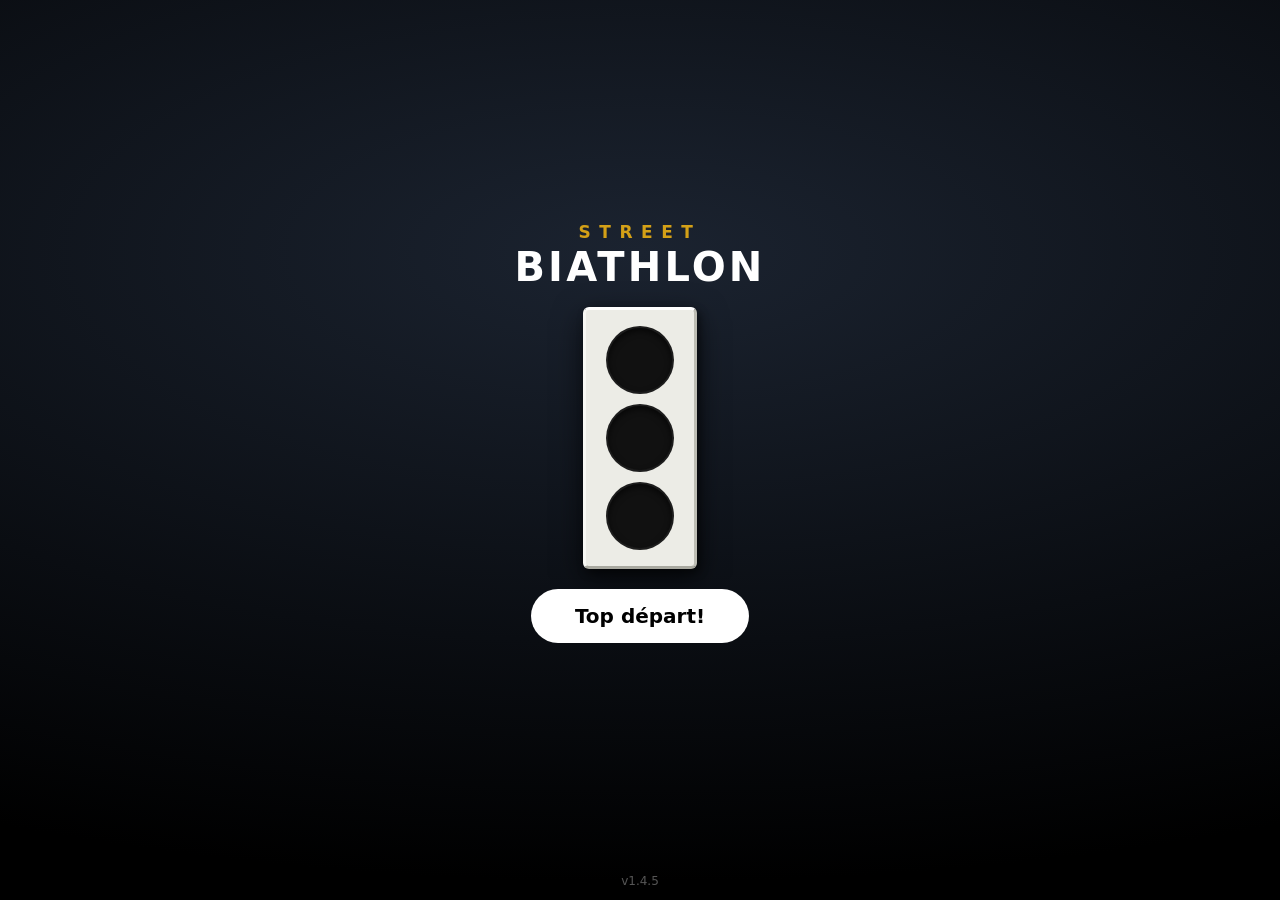
<file: index.html>
<!doctype html>
<html lang="fr">
<head>
  <meta charset="utf-8">
  <meta name="viewport" content="width=device-width, initial-scale=1, maximum-scale=1, user-scalable=no, viewport-fit=cover">
  <title>Street Biathlon</title>
  <meta name="theme-color" content="#000000">
  <meta name="apple-mobile-web-app-capable" content="yes">
  <meta name="mobile-web-app-capable" content="yes">
  <meta name="apple-mobile-web-app-status-bar-style" content="black-translucent">
  <meta name="apple-mobile-web-app-title" content="Street Biathlon">
  <link rel="manifest" href="manifest.webmanifest">
  <link rel="icon" href="icons/icon-192.png">
  <link rel="apple-touch-icon" href="icons/apple-touch-icon.png">
  <link rel="stylesheet" href="style.css">
  <script src="vendor/tf.min.js"></script>
  <script type="module" src="js/main.js"></script>
</head>
<body>
  <video id="video" playsinline muted></video>
  <canvas id="jeu"></canvas>
  <button id="zoom" type="button" hidden>×2</button>
  <div id="pas-de-tir" hidden>
    <p id="erreur-camera"></p>
    <button id="position-tir" type="button" disabled>Position de tir</button>
    <button id="skip" type="button" hidden>Skip</button>
    <button id="fin-course" type="button">Fin de course</button>
  </div>
  <div id="recap" hidden>
    <canvas id="carte"></canvas>
    <h2 class="cache">Statistiques</h2>
    <div id="recap-score"><span>Score</span><strong id="recap-points"></strong></div>
    <div id="detail-tir" hidden></div>
    <dl id="recap-chiffres"></dl>
    <button id="nouvelle-partie" type="button">Nouvelle partie</button>
  </div>
  <div id="accueil">
    <h1><span>Street</span>Biathlon</h1>
    <div id="cible-accueil" aria-hidden="true"><i></i><i></i><i></i></div>
    <button id="demarrer" type="button">Top départ!</button>
    <p id="statut"></p>
    <p id="version">v1.4.5</p>
  </div>
</body>
</html>
</file>
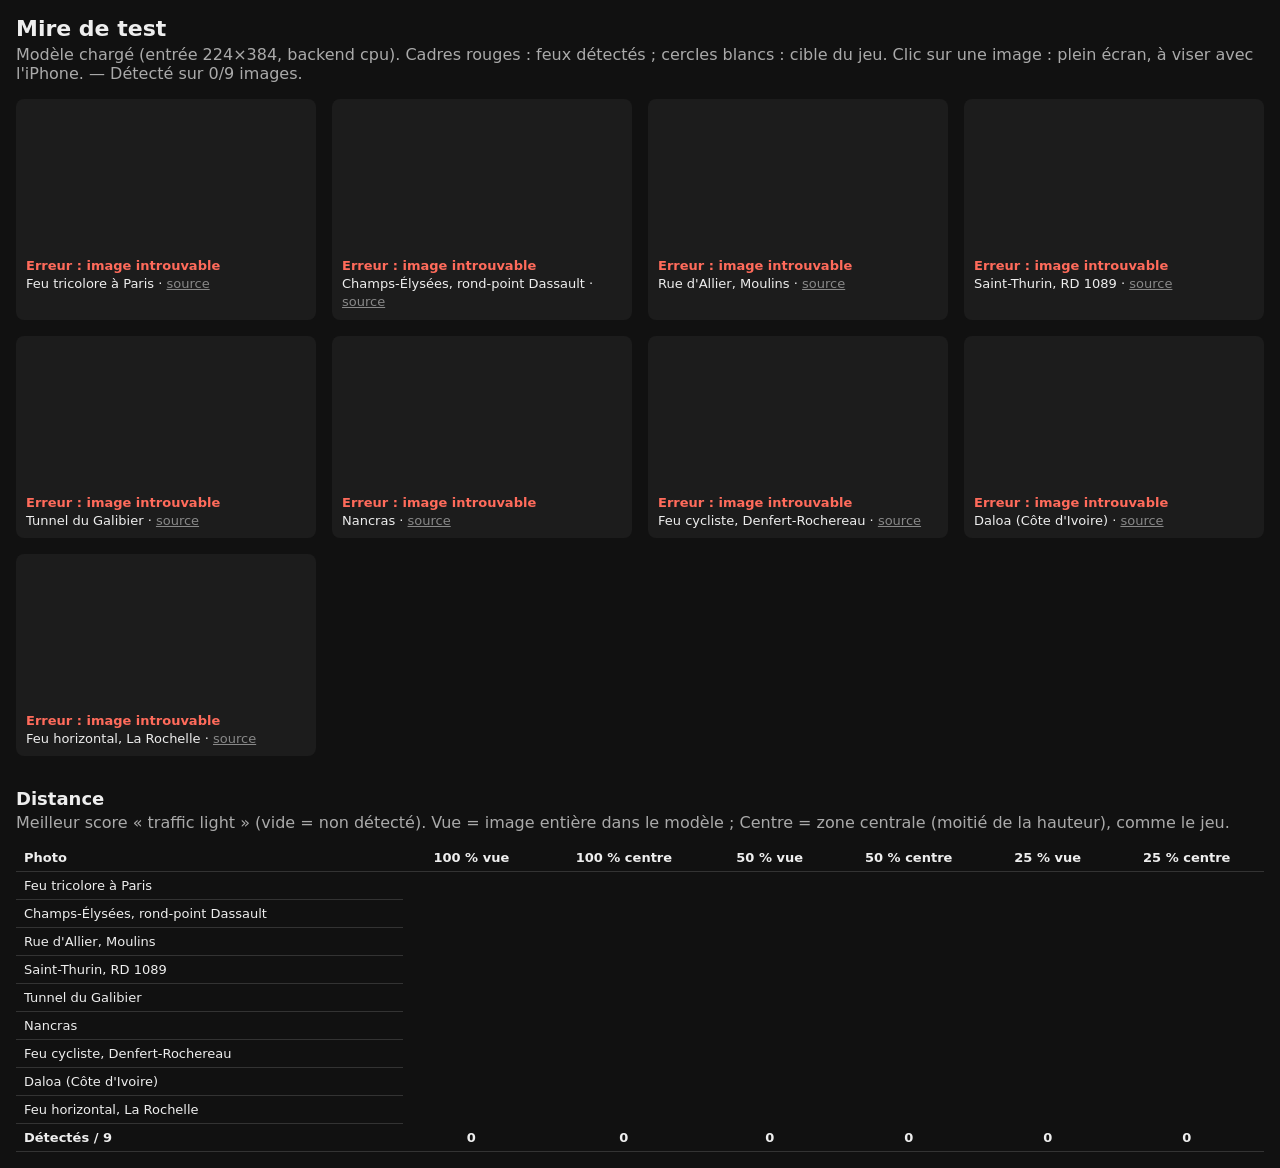
<file: tests/mire.html>
<!doctype html>
<html lang="fr">
<head>
  <meta charset="utf-8">
  <meta name="viewport" content="width=device-width, initial-scale=1">
  <title>Mire de test</title>
  <style>
    :root { color-scheme: dark; }
    body { margin: 0; padding: 16px; background: #111; color: #eee; font-family: system-ui, sans-serif; }
    h1 { margin: 0 0 4px; font-size: 22px; }
    header p { margin: 0 0 16px; color: #aaa; }
    #grille { display: grid; grid-template-columns: repeat(auto-fill, minmax(300px, 1fr)); gap: 16px; }
    figure { margin: 0; background: #1c1c1c; border-radius: 8px; overflow: hidden; }
    canvas { display: block; width: 100%; height: auto; cursor: zoom-in; }
    figcaption { padding: 8px 10px; font-size: 13px; line-height: 1.4; }
    .res { font-weight: 600; }
    .ok { color: #2ecc40; }
    .ko { color: #ff6b5b; }
    figcaption a { color: #888; }
    #plein { position: fixed; inset: 0; background: #000; display: none; align-items: center; justify-content: center; cursor: zoom-out; }
    #plein img { max-width: 100%; max-height: 100%; }
    section { margin-top: 32px; }
    h2 { font-size: 18px; margin: 0 0 4px; }
    section p { color: #aaa; margin: 0 0 12px; }
    table { border-collapse: collapse; font-size: 13px; width: 100%; }
    th, td { padding: 6px 8px; border-bottom: 1px solid #333; text-align: center; }
    td:first-child, th:first-child { text-align: left; }
    td.ok { color: #2ecc40; }
    td.ko { color: #ff6b5b; }
  </style>
  <script src="../vendor/tf.min.js"></script>
</head>
<body>
  <header>
    <h1>Mire de test</h1>
    <p id="statut">Chargement du modèle…</p>
  </header>
  <div id="grille"></div>
  <div id="plein"><img alt=""></div>

  <script type="module">
    import { chargerDetecteur, detecter } from '../js/detector.js';
    import { letterbox, versEcran, ronds, zoneDetection } from '../js/geometry.js';

    // Photos Wikimedia Commons (licences libres, voir les liens sous chaque image).
    const IMAGES = [
      ['Feu tricolore à Paris', 'a/ad/Feu_tricolore_%C3%A0_Paris.JPG'],
      ['Champs-Élysées, rond-point Dassault', '5/5a/D%C3%A9tail_feu_tricolore_rond-point_Champs_%C3%89lys%C3%A9es_Dassault_Paris_1.jpg'],
      ['Rue d\'Allier, Moulins', 'b/be/Rue_d%27Allier_feu_tricolore_rouge-jaune-jaune_%28Moulins%29_2015-08-26.JPG'],
      ['Saint-Thurin, RD 1089', '7/72/Saint-Thurin_-_Feu_tricolore_vert_sur_la_RD_1089_%28juin_2023%29.jpg'],
      ['Tunnel du Galibier', '6/6f/Tunnel_du_Galibier_et_feu_tricolore_sud_%28septembre_2024%29.JPG'],
      ['Nancras', '8/83/FR_17_Nancras_-_Feu_tricolore%2C_panneaux_AB6_et_B2b%2C_panonceau.jpg'],
      ['Feu cycliste, Denfert-Rochereau', '3/36/Feu_Tricolore_Cyclistes_Place_Denfert_Rochereau_-_Paris_XIV_%28FR75%29_-_2024-11-10_-_1.jpg'],
      ['Daloa (Côte d\'Ivoire)', '9/97/20240522_-_Daloa_-_Feu_tricolore.jpg'],
      ['Feu horizontal, La Rochelle', '4/49/FR_17_La_Rochelle_-_Feu_tricolore_horizontal_-_De_jour_-_Rouge.jpg'],
    ];
    const miniature = (chemin) => {
      const nom = chemin.split('/').pop();
      return `https://upload.wikimedia.org/wikipedia/commons/thumb/${chemin}/960px-${nom}`;
    };
    const page = (chemin) => `https://commons.wikimedia.org/wiki/File:${chemin.split('/').pop()}`;

    const statut = document.getElementById('statut');
    const grille = document.getElementById('grille');
    const plein = document.getElementById('plein');
    plein.addEventListener('click', () => { plein.style.display = 'none'; });

    function charger(src) {
      return new Promise((ok, ko) => {
        const img = new Image();
        img.crossOrigin = 'anonymous';
        img.onload = () => ok(img);
        img.onerror = () => ko(new Error('image introuvable'));
        img.src = src;
      });
    }

    function dessiner(ctx, boites) {
      for (const b of boites) {
        ctx.lineWidth = 4;
        ctx.strokeStyle = '#ff3b30';
        ctx.strokeRect(b.x, b.y, b.w, b.h);
        // Les 3 ronds tels que le jeu les placerait.
        for (const r of ronds(b)) {
          ctx.beginPath();
          ctx.arc(r.x, r.y, r.r, 0, 2 * Math.PI);
          ctx.lineWidth = 2;
          ctx.strokeStyle = '#fff';
          ctx.stroke();
        }
        const texte = b.score.toFixed(2);
        ctx.font = '600 22px system-ui, sans-serif';
        const w = ctx.measureText(texte).width + 10;
        ctx.fillStyle = '#ff3b30';
        ctx.fillRect(b.x, b.y - 28, w, 28);
        ctx.fillStyle = '#fff';
        ctx.fillText(texte, b.x + 5, b.y - 7);
      }
    }

    const entree = await chargerDetecteur('../models/yolo11n/model.json');
    const canvasEntree = document.createElement('canvas');
    canvasEntree.width = entree.largeur;
    canvasEntree.height = entree.hauteur;
    const ctxEntree = canvasEntree.getContext('2d', { willReadFrequently: true });
    statut.textContent = `Modèle chargé (entrée ${entree.largeur}×${entree.hauteur}, backend ${tf.getBackend()}). `
      + 'Cadres rouges : feux détectés ; cercles blancs : cible du jeu. Clic sur une image : plein écran, à viser avec l\'iPhone.';

    let trouves = 0;
    for (const [titre, chemin] of IMAGES) {
      const figure = document.createElement('figure');
      const canvas = document.createElement('canvas');
      const legende = document.createElement('figcaption');
      legende.innerHTML = `<span class="res">Analyse…</span><br>${titre} · <a href="${page(chemin)}" target="_blank" rel="noopener">source</a>`;
      figure.append(canvas, legende);
      grille.append(figure);
      const res = legende.querySelector('.res');

      try {
        const img = await charger(miniature(chemin));
        canvas.width = img.naturalWidth;
        canvas.height = img.naturalHeight;
        const ctx = canvas.getContext('2d');
        ctx.drawImage(img, 0, 0);
        canvas.addEventListener('click', () => {
          plein.querySelector('img').src = img.src;
          plein.style.display = 'flex';
        });

        // Même préparation que le jeu, sur l'image entière (sans zoom).
        const lb = letterbox(img.naturalWidth, img.naturalHeight, entree.largeur, entree.hauteur);
        ctxEntree.fillStyle = 'rgb(114,114,114)';
        ctxEntree.fillRect(0, 0, entree.largeur, entree.hauteur);
        ctxEntree.drawImage(img, lb.dx, lb.dy, lb.dw, lb.dh);
        const t0 = performance.now();
        const boites = await detecter(canvasEntree);
        const ms = performance.now() - t0;
        const ecran = boites.map((b) => ({ ...versEcran(b, lb, img.naturalWidth, img.naturalHeight), score: b.score }));
        dessiner(ctx, ecran);

        if (ecran.length) trouves++;
        res.className = `res ${ecran.length ? 'ok' : 'ko'}`;
        res.textContent = ecran.length
          ? `${ecran.length} feu${ecran.length > 1 ? 'x' : ''} (${ecran.map((b) => b.score.toFixed(2)).join(', ')}) · ${ms.toFixed(0)} ms`
          : `Aucun feu détecté · ${ms.toFixed(0)} ms`;
      } catch (e) {
        res.className = 'res ko';
        res.textContent = `Erreur : ${e.message}`;
      }
    }
    statut.textContent += ` — Détecté sur ${trouves}/${IMAGES.length} images.`;

    // Mode distance : la photo réduite (feu plus lointain) au centre d'un fond gris de même
    // taille, analysée en vue entière puis sur la zone centrale comme le fait le jeu.
    const ECHELLES = [1, 0.5, 0.25];
    const section = document.createElement('section');
    section.innerHTML = '<h2>Distance</h2><p>Meilleur score « traffic light » (vide = non détecté). '
      + 'Vue = image entière dans le modèle ; Centre = zone centrale (moitié de la hauteur), comme le jeu.</p>';
    const tableau = document.createElement('table');
    tableau.id = 'distance';
    tableau.innerHTML = `<thead><tr><th>Photo</th>${ECHELLES.map((e) => `<th>${e * 100} % vue</th><th>${e * 100} % centre</th>`).join('')}</tr></thead><tbody></tbody>`;
    section.append(tableau);
    document.body.append(section);
    const vue = document.createElement('canvas');
    const ctxVue = vue.getContext('2d');
    const ratio = entree.largeur / entree.hauteur;
    const totaux = ECHELLES.map(() => ({ vue: 0, centre: 0 }));

    async function meilleurScore(source, z) {
      const lb = letterbox(z.w, z.h, entree.largeur, entree.hauteur);
      ctxEntree.fillStyle = 'rgb(114,114,114)';
      ctxEntree.fillRect(0, 0, entree.largeur, entree.hauteur);
      ctxEntree.drawImage(source, z.x, z.y, z.w, z.h, lb.dx, lb.dy, lb.dw, lb.dh);
      const boites = await detecter(canvasEntree);
      return boites.length ? Math.max(...boites.map((b) => b.score)) : null;
    }

    for (const [titre, chemin] of IMAGES) {
      const ligne = document.createElement('tr');
      ligne.innerHTML = `<td>${titre}</td>`;
      tableau.tBodies[0].append(ligne);
      let img;
      try { img = await charger(miniature(chemin)); } catch { continue; }
      vue.width = img.naturalWidth;
      vue.height = img.naturalHeight;
      for (const [i, e] of ECHELLES.entries()) {
        ctxVue.fillStyle = 'rgb(128,128,128)';
        ctxVue.fillRect(0, 0, vue.width, vue.height);
        const w = vue.width * e;
        const h = vue.height * e;
        ctxVue.drawImage(img, (vue.width - w) / 2, (vue.height - h) / 2, w, h);
        const sVue = await meilleurScore(vue, { x: 0, y: 0, w: vue.width, h: vue.height });
        const sCentre = await meilleurScore(vue, zoneDetection(null, vue.width, vue.height, ratio, 1));
        if (sVue !== null) totaux[i].vue++;
        if (sCentre !== null) totaux[i].centre++;
        ligne.insertAdjacentHTML('beforeend',
          `<td class="${sVue !== null ? 'ok' : 'ko'}">${sVue?.toFixed(2) ?? '—'}</td>`
          + `<td class="${sCentre !== null ? 'ok' : 'ko'}">${sCentre?.toFixed(2) ?? '—'}</td>`);
      }
    }
    const pied = document.createElement('tr');
    pied.id = 'totaux';
    pied.innerHTML = `<th>Détectés / ${IMAGES.length}</th>${totaux.map((t) => `<th>${t.vue}</th><th>${t.centre}</th>`).join('')}`;
    tableau.append(pied);
  </script>
</body>
</html>
</file>
<file: style.css>
:root {
  --sat: env(safe-area-inset-top);
  color-scheme: dark;
}

html, body {
  touch-action: manipulation; /* pas de zoom au double tap */
  overscroll-behavior: none;
  margin: 0;
  height: 100%;
  overflow: hidden;
  background: #000;
  color: #fff;
  font-family: -apple-system, system-ui, sans-serif;
  -webkit-user-select: none;
  user-select: none;
  -webkit-touch-callout: none;
}

#video {
  display: none;
}

#jeu {
  position: fixed;
  inset: 0;
  width: 100vw;
  height: 100vh;
  height: 100dvh;
  touch-action: none;
}

#accueil {
  position: fixed;
  inset: 0;
  display: flex;
  flex-direction: column;
  align-items: center;
  justify-content: center;
  gap: 14px;
  padding: max(16px, env(safe-area-inset-top)) 16px max(16px, env(safe-area-inset-bottom));
  text-align: center;
  background: radial-gradient(120% 70% at 50% 28%, #1b2330 0%, #0a0d12 62%, #000 100%);
  overflow: hidden;
}

#accueil[hidden] {
  display: none;
}

h1 {
  margin: 0;
  font-size: 40px;
  line-height: 1;
  text-transform: uppercase;
  letter-spacing: 0.08em;
}

h1 span {
  display: block;
  margin-bottom: 6px;
  color: #d4a017;
  font-size: 17px;
  letter-spacing: 0.5em;
}

#accueil p {
  margin: 0;
  color: #aab3c0;
}

/* Cible verticale de biathlon : les trois ronds blanchissent pendant le chargement. */
#cible-accueil {
  display: flex;
  flex-direction: column;
  gap: 14px;
  margin: 6px 0;
  padding: 18px 22px;
  border: 3px solid;
  border-color: #fff #bdbdb4 #a9a9a0 #f8f8f4;
  border-radius: 6px;
  background: #ecece6;
  box-shadow: 0 10px 30px rgba(0, 0, 0, 0.6), 3px 4px 8px rgba(0, 0, 0, 0.45);
}

#cible-accueil i {
  display: block;
  width: 64px;
  height: 64px;
  border-radius: 50%;
  background: #111;
  box-shadow: inset 0 3px 6px rgba(0, 0, 0, 0.6), 0 0 0 2px #1d1d1d;
  transition: background 0.15s, box-shadow 0.15s;
}

#cible-accueil i.blanc {
  background: #fff;
  box-shadow: 0 0 0 2px #a8a8a0;
}

#demarrer {
  padding: 15px 44px;
  border: 0;
  border-radius: 999px;
  background: #fff;
  color: #000;
  font: 700 20px -apple-system, system-ui, sans-serif;
  transition: background 0.2s, transform 0.2s;
}

#demarrer.pret {
  background: #2ecc40;
  transform: scale(1.06);
}

#demarrer:disabled:not(.pret) {
  opacity: 0.5;
}

#statut {
  min-height: 1.4em;
  font-size: 14px;
}

#accueil #version {
  position: absolute;
  bottom: max(12px, env(safe-area-inset-bottom));
  font-size: 12px;
  color: #555;
}

#pas-de-tir {
  position: fixed;
  left: 0;
  right: 0;
  bottom: 0;
  display: flex;
  flex-direction: column;
  align-items: center;
  gap: 8px;
  padding: 16px 16px max(24px, env(safe-area-inset-bottom));
}

#pas-de-tir[hidden] {
  display: none;
}

#position-tir {
  width: 100%;
  max-width: 420px;
  padding: 20px;
  border: 0;
  border-radius: 16px;
  background: #2ecc40;
  color: #000;
  font: 700 22px -apple-system, system-ui, sans-serif;
}

#position-tir:not(:disabled) {
  animation: pouls 1s ease-in-out infinite;
}

@keyframes pouls {
  50% { transform: scale(1.025); box-shadow: 0 0 0 8px rgba(46, 204, 64, 0.18); }
}

@media (prefers-reduced-motion: reduce) {
  #position-tir:not(:disabled) { animation: none; }
}

#position-tir:disabled {
  background: #333;
  color: #777;
}

#zoom {
  position: fixed;
  left: 16px;
  bottom: max(24px, env(safe-area-inset-bottom));
  z-index: 5;
  min-width: 72px;
  padding: 14px 20px;
  border: 2px solid #fff;
  border-radius: 14px;
  background: rgba(0, 0, 0, 0.55);
  color: #fff;
  font: 700 22px -apple-system, system-ui, sans-serif;
}

#zoom[hidden] {
  display: none;
}

#skip {
  padding: 10px 28px;
  border: 1px solid #555;
  border-radius: 12px;
  background: transparent;
  color: #bbb;
  font: 600 16px -apple-system, system-ui, sans-serif;
}

#skip[hidden] {
  display: none;
}

#erreur-camera {
  margin: 0;
  min-height: 1.2em;
  color: #ff6b5b;
  font-size: 14px;
  text-align: center;
}

#fin-course {
  padding: 8px 24px;
  border: 1px solid #555;
  border-radius: 12px;
  background: transparent;
  color: #bbb;
  font: 600 15px -apple-system, system-ui, sans-serif;
}

.cache {
  position: absolute;
  width: 1px;
  height: 1px;
  overflow: hidden;
  clip-path: inset(50%);
}

#recap {
  position: fixed;
  inset: 0;
  background: #0d1117;
  overflow: hidden;
}

#recap[hidden] {
  display: none;
}

#carte {
  position: absolute;
  inset: 0;
  width: 100%;
  height: 100%;
}

#recap-score {
  position: absolute;
  top: max(34px, calc(env(safe-area-inset-top) + 12px));
  left: 50%;
  transform: translateX(-50%);
  padding: 6px 22px 8px;
  border: 1px solid #333c48;
  border-radius: 999px;
  background: rgba(8, 10, 14, 0.82);
  text-align: center;
}

#recap-score span {
  display: block;
  color: #8b95a3;
  font-size: 10px;
  letter-spacing: 0.2em;
  text-transform: uppercase;
}

#recap-score strong {
  color: #d4a017;
  font: 700 36px/1.1 -apple-system, system-ui, sans-serif;
}


#detail-tir {
  position: absolute;
  left: 50%;
  transform: translateX(-50%);
  bottom: calc(max(14px, env(safe-area-inset-bottom)) + 62px + 150px);
  display: flex;
  align-items: center;
  padding: 10px 18px;
  border: 1px solid #333c48;
  border-radius: 12px;
  background: rgba(8, 10, 14, 0.92);
}

#detail-tir[hidden] {
  display: none;
}

#detail-tir svg {
  display: block;
  height: 90px;
}

#detail-tir text {
  font: 700 22px -apple-system, system-ui, sans-serif;
}

#recap-chiffres {
  position: absolute;
  left: 12px;
  right: 12px;
  bottom: calc(max(14px, env(safe-area-inset-bottom)) + 62px);
  display: grid;
  grid-template-columns: repeat(3, 1fr);
  gap: 6px;
  margin: 0;
}

#recap-chiffres div {
  padding: 7px 8px 8px;
  border: 1px solid #2a3039;
  border-radius: 12px;
  background: rgba(8, 10, 14, 0.78);
}

#recap-chiffres dt {
  color: #8b95a3;
  font-size: 10px;
  letter-spacing: 0.1em;
  text-transform: uppercase;
}

#recap-chiffres dd {
  margin: 2px 0 0;
  font: 700 19px/1.15 -apple-system, system-ui, sans-serif;
}

#recap-chiffres small {
  margin-left: 3px;
  color: #8b95a3;
  font: 500 12px -apple-system, system-ui, sans-serif;
}

#nouvelle-partie {
  position: absolute;
  left: 12px;
  right: 12px;
  bottom: max(14px, env(safe-area-inset-bottom));
  padding: 16px;
  border: 0;
  border-radius: 16px;
  background: #fff;
  color: #000;
  font: 700 18px -apple-system, system-ui, sans-serif;
}
</file>
